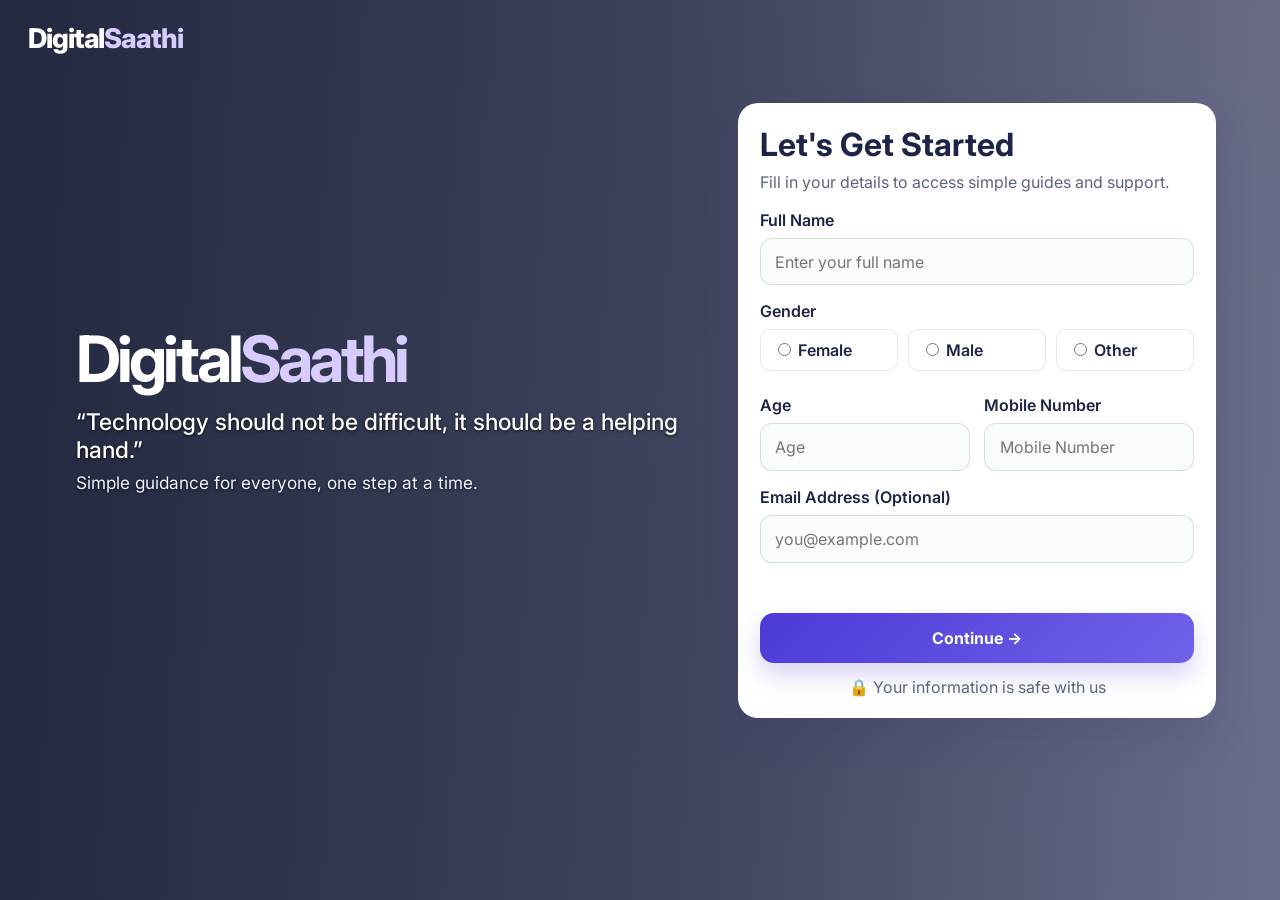
<file: index.html>
<!DOCTYPE html>
<html lang="en">
  <head>
    <meta charset="UTF-8" />
    <meta name="viewport" content="width=device-width, initial-scale=1.0" />
    <title>Digital Saathi</title>
    <link rel="preconnect" href="https://fonts.googleapis.com" />
    <link rel="preconnect" href="https://fonts.gstatic.com" crossorigin />
    <link href="https://fonts.googleapis.com/css2?family=Inter:wght@400;500;600;700;800&display=swap" rel="stylesheet" />
    <link rel="stylesheet" href="style.css" />
  </head>
  <body>
    <div id="welcome-screen" class="screen active">
      <div class="welcome-bg"></div>
      <div class="welcome-overlay"></div>

      <header class="welcome-header">
        <div class="brand-mark">
          <span class="brand-dark">Digital</span><span class="brand-purple">Saathi</span>
        </div>
      </header>

      <main class="welcome-content">
        <section class="welcome-copy">
          <h1>
            <span class="brand-dark">Digital</span><span class="brand-purple">Saathi</span>
          </h1>
          <p class="quote">“Technology should not be difficult, it should be a helping hand.”</p>
          <p class="subtext">Simple guidance for everyone, one step at a time.</p>
        </section>

        <section class="form-card">
          <h2>Let's Get Started</h2>
          <p class="form-subtitle">Fill in your details to access simple guides and support.</p>

          <form id="registration-form" novalidate>
            <div class="field-group">
              <label for="fullName">Full Name</label>
              <input id="fullName" name="fullName" type="text" placeholder="Enter your full name" />
            </div>

            <div class="field-group">
              <label>Gender</label>
              <div class="gender-row">
                <label class="radio-option"><input type="radio" name="gender" value="Female" /> Female</label>
                <label class="radio-option"><input type="radio" name="gender" value="Male" /> Male</label>
                <label class="radio-option"><input type="radio" name="gender" value="Other" /> Other</label>
              </div>
            </div>

            <div class="field-row two-col">
              <div class="field-group">
                <label for="age">Age</label>
                <input id="age" name="age" type="number" min="1" max="120" placeholder="Age" />
              </div>
              <div class="field-group">
                <label for="mobile">Mobile Number</label>
                <input id="mobile" name="mobile" type="tel" placeholder="Mobile Number" />
              </div>
            </div>

            <div class="field-group">
              <label for="email">Email Address (Optional)</label>
              <input id="email" name="email" type="email" placeholder="you@example.com" />
            </div>

            <div id="form-error" class="form-error" aria-live="polite"></div>

            <button type="submit" class="primary-btn">Continue →</button>
            <p class="security-note">🔒 Your information is safe with us</p>
          </form>
        </section>
      </main>
    </div>

    <div id="dashboard-screen" class="screen">
      <header class="topbar">
        <div class="brand-mark small-brand">
          <span class="brand-dark">Digital</span><span class="brand-purple">Saathi</span>
        </div>

        <nav class="main-nav">
          <button class="nav-link active" data-nav="home">Home</button>
          <button class="nav-link" data-nav="guides">My Guides</button>
          <button class="nav-link" data-nav="help">Help</button>
          <button class="nav-link" data-nav="about">About</button>
        </nav>

        <div class="language-switcher" aria-label="Language selector">
          <button class="lang-btn active" data-lang="en">🇬🇧 English</button>
          <button class="lang-btn" data-lang="te">🇮🇳 తెలుగు</button>
          <button class="lang-btn" data-lang="hi">🇮🇳 हिन्दी</button>
        </div>
      </header>

      <main class="dashboard-area">
        <section id="home-panel" class="panel active">
          <div class="heading-box">
            <h2 id="home-title">How can we help you today?</h2>
            <p id="home-subtitle">Choose a service and we'll guide you step by step.</p>
          </div>

          <div class="search-wrap">
            <label class="search-label" for="service-search">What do you want to do?</label>
            <input id="service-search" type="text" placeholder="Example: How do I withdraw money from ATM?" />
          </div>

          <div id="search-results" class="search-results"></div>
          <div id="category-grid" class="category-grid"></div>
        </section>

        <section id="guides-panel" class="panel">
          <div class="heading-box">
            <h2 id="guides-title">My Guides</h2>
            <p id="guides-subtitle">Your recent help topics.</p>
          </div>
          <div id="saved-guides" class="saved-guides"></div>
        </section>

        <section id="help-panel" class="panel">
          <div class="heading-box">
            <h2 id="help-title">Help & Emergency</h2>
            <p id="help-subtitle">Important numbers and quick guidance.</p>
          </div>
          <div class="emergency-grid">
            <div class="emergency-card">
              <h3 id="emergency-services-title">Emergency Services</h3>
              <ul>
                <li>🚑 <span id="emergency-ambulance">Ambulance: 108</span></li>
                <li>🚓 <span id="emergency-police">Police: 112</span></li>
                <li>🚒 <span id="emergency-fire">Fire: 101</span></li>
              </ul>
            </div>
            <div class="emergency-card">
              <h3 id="important-contacts-title">Important Contacts</h3>
              <ul>
                <li>👨‍👩‍👧 <span id="family-contact">Family member</span></li>
                <li>🏥 <span id="nearby-hospital">Nearby hospital</span></li>
                <li>🧑‍⚕️ <span id="doctor-contact">Doctor contact</span></li>
              </ul>
            </div>
          </div>
        </section>

        <section id="about-panel" class="panel">
          <div class="heading-box">
            <h2 id="about-title">About Digital Saathi</h2>
            <p id="about-subtitle">A friendly digital companion for seniors and beginners.</p>
          </div>
          <div class="about-box">
            <p id="about-copy">Digital Saathi teaches simple digital tasks one step at a time. It supports easy language, voice guidance, and clear explanations designed for comfort and confidence.</p>
          </div>
        </section>
      </main>
    </div>

    <div id="category-screen" class="screen">
      <header class="topbar">
        <div class="brand-mark small-brand">
          <span class="brand-dark">Digital</span><span class="brand-purple">Saathi</span>
        </div>
        <button id="category-back" class="back-btn">← Back</button>
      </header>

      <main class="category-area">
        <div class="category-header">
          <h2 id="category-title">Banking Help</h2>
        </div>
        <div id="service-grid" class="service-grid"></div>
      </main>
    </div>

    <div id="guide-screen" class="screen">
      <header class="topbar">
        <div class="brand-mark small-brand">
          <span class="brand-dark">Digital</span><span class="brand-purple">Saathi</span>
        </div>
        <button id="guide-back" class="back-btn">← Back</button>
      </header>

      <main class="guide-area">
        <article class="guide-card">
          <div class="guide-topline">
            <span id="step-badge" class="step-badge">Step 1 of 4</span>
            <span id="guide-category-tag" class="tag-pill">Banking</span>
          </div>

          <div class="guide-visual-wrap">
            <img id="guide-image" src="img/banking-balance.svg" alt="Guide illustration" />
          </div>

          <h3 id="guide-title">How to Withdraw Money from an ATM</h3>
          <p id="guide-text" class="guide-text">Go to an ATM and insert your debit card.</p>

          <div id="safety-message" class="safety-message"></div>

          <div class="guide-actions">
            <button id="listen-btn" class="action-btn primary">🔊 Listen</button>
            <button id="stuck-btn" class="action-btn secondary">🆘 I'm Stuck</button>
            <button id="repeat-btn" class="action-btn tertiary">🔁 Explain Again</button>
          </div>

          <div class="progress-wrap">
            <div id="progress-label" class="progress-label">Progress</div>
            <div class="progress-bar">
              <div id="progress-fill" class="progress-fill"></div>
            </div>
          </div>

          <div class="nav-actions">
            <button id="prev-btn" class="nav-btn">← Previous</button>
            <button id="next-btn" class="nav-btn primary">Next →</button>
          </div>
        </article>
      </main>
    </div>

    <div id="stuck-modal" class="stuck-modal hidden" aria-live="polite">
      <div class="modal-card">
        <h3>No problem. Let's understand this again.</h3>
        <p id="stuck-message"></p>
        <div class="modal-actions">
          <button id="modal-voice" class="action-btn primary">🔊 Explain With Voice</button>
          <button id="modal-close" class="action-btn tertiary">Got it → Continue</button>
        </div>
      </div>
    </div>

    <script src="assets.js"></script>
    <script src="script.js"></script>
  </body>
</html>
</file>
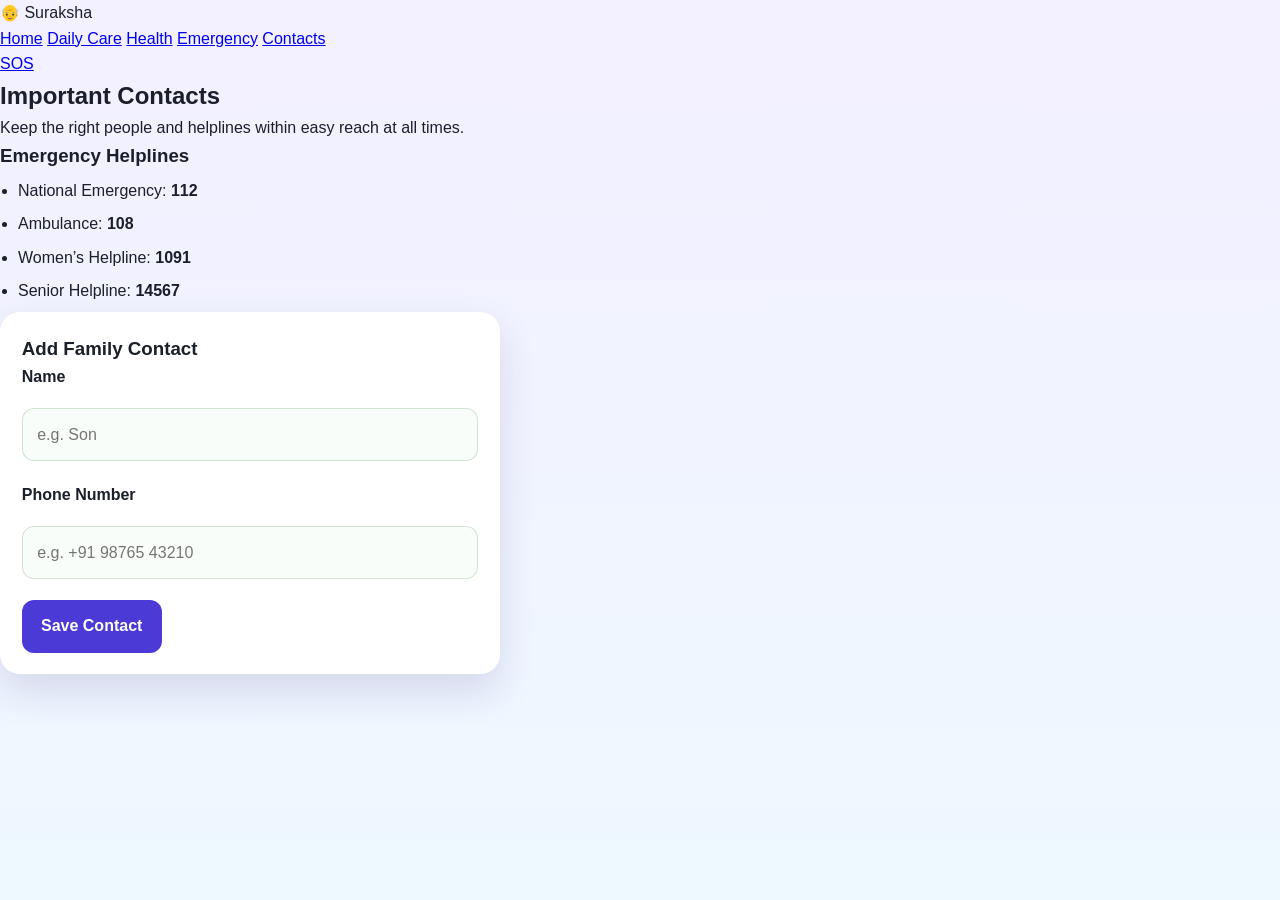
<file: contacts.html>
<!DOCTYPE html>
<html lang="en">
  <head>
    <meta charset="UTF-8" />
    <meta name="viewport" content="width=device-width, initial-scale=1.0" />
    <title>Suraksha - Contacts</title>
    <link rel="stylesheet" href="project.css" />
    <link rel="stylesheet" href="style.css" />
  </head>
  <body>
    <nav>
      <div class="logo">👴 Suraksha</div>
      <div class="links">
        <a href="index.html">Home</a>
        <a href="daily.html">Daily Care</a>
        <a href="health.html">Health</a>
        <a href="emergency.html">Emergency</a>
        <a href="contacts.html" class="active">Contacts</a>
      </div>
      <a href="tel:108" class="sos">SOS</a>
    </nav>

    <main class="page">
      <section class="page-intro">
        <h1>Important Contacts</h1>
        <p>
          Keep the right people and helplines within easy reach at all times.
        </p>
      </section>

      <section class="info-grid">
        <article class="tip-box">
          <h3>Emergency Helplines</h3>
          <ul>
            <li>National Emergency: <strong>112</strong></li>
            <li>Ambulance: <strong>108</strong></li>
            <li>Women’s Helpline: <strong>1091</strong></li>
            <li>Senior Helpline: <strong>14567</strong></li>
          </ul>
        </article>

        <article class="form-card">
          <h3>Add Family Contact</h3>
          <div class="form-row">
            <label for="cName">Name</label>
            <input id="cName" type="text" placeholder="e.g. Son" />
          </div>
          <div class="form-row">
            <label for="cNum">Phone Number</label>
            <input id="cNum" type="tel" placeholder="e.g. +91 98765 43210" />
          </div>
          <button class="primary" type="button" id="addContactBtn">Save Contact</button>
        </article>
      </section>

      <section class="panel" style="margin-top: 2rem;">
        <h3>Saved Contacts</h3>
        <div id="contactList" class="contact-list"></div>
      </section>
    </main>

    <script src="script.js"></script>
  </body>
</html>
</file>
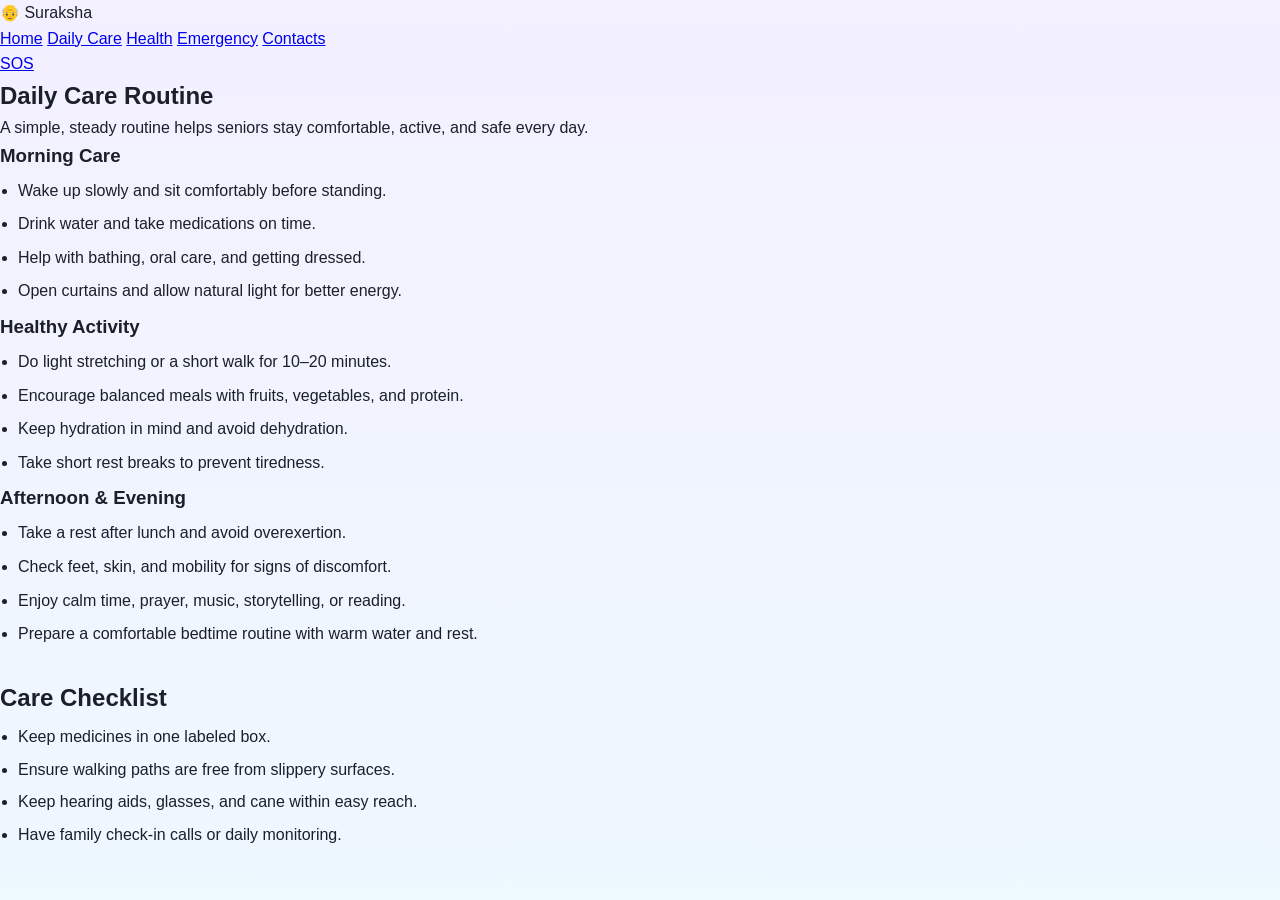
<file: daily.html>
<!DOCTYPE html>
<html lang="en">
  <head>
    <meta charset="UTF-8" />
    <meta name="viewport" content="width=device-width, initial-scale=1.0" />
    <title>Suraksha - Daily Care</title>
    <link rel="stylesheet" href="project.css" />
    <link rel="stylesheet" href="style.css" />
  </head>
  <body>
    <nav>
      <div class="logo">👴 Suraksha</div>
      <div class="links">
        <a href="index.html">Home</a>
        <a href="daily.html" class="active">Daily Care</a>
        <a href="health.html">Health</a>
        <a href="emergency.html">Emergency</a>
        <a href="contacts.html">Contacts</a>
      </div>
      <a href="tel:108" class="sos">SOS</a>
    </nav>

    <main class="page">
      <section class="page-intro">
        <h1>Daily Care Routine</h1>
        <p>
          A simple, steady routine helps seniors stay comfortable, active, and safe
          every day.
        </p>
      </section>

      <section class="info-grid">
        <article class="tip-box">
          <h3>Morning Care</h3>
          <ul>
            <li>Wake up slowly and sit comfortably before standing.</li>
            <li>Drink water and take medications on time.</li>
            <li>Help with bathing, oral care, and getting dressed.</li>
            <li>Open curtains and allow natural light for better energy.</li>
          </ul>
        </article>

        <article class="tip-box">
          <h3>Healthy Activity</h3>
          <ul>
            <li>Do light stretching or a short walk for 10–20 minutes.</li>
            <li>Encourage balanced meals with fruits, vegetables, and protein.</li>
            <li>Keep hydration in mind and avoid dehydration.</li>
            <li>Take short rest breaks to prevent tiredness.</li>
          </ul>
        </article>

        <article class="tip-box">
          <h3>Afternoon &amp; Evening</h3>
          <ul>
            <li>Take a rest after lunch and avoid overexertion.</li>
            <li>Check feet, skin, and mobility for signs of discomfort.</li>
            <li>Enjoy calm time, prayer, music, storytelling, or reading.</li>
            <li>Prepare a comfortable bedtime routine with warm water and rest.</li>
          </ul>
        </article>
      </section>

      <section class="page-intro" style="margin-top: 2rem;">
        <h2>Care Checklist</h2>
        <ul>
          <li>Keep medicines in one labeled box.</li>
          <li>Ensure walking paths are free from slippery surfaces.</li>
          <li>Keep hearing aids, glasses, and cane within easy reach.</li>
          <li>Have family check-in calls or daily monitoring.</li>
        </ul>
      </section>
    </main>

    <script src="script.js"></script>
  </body>
</html>
</file>
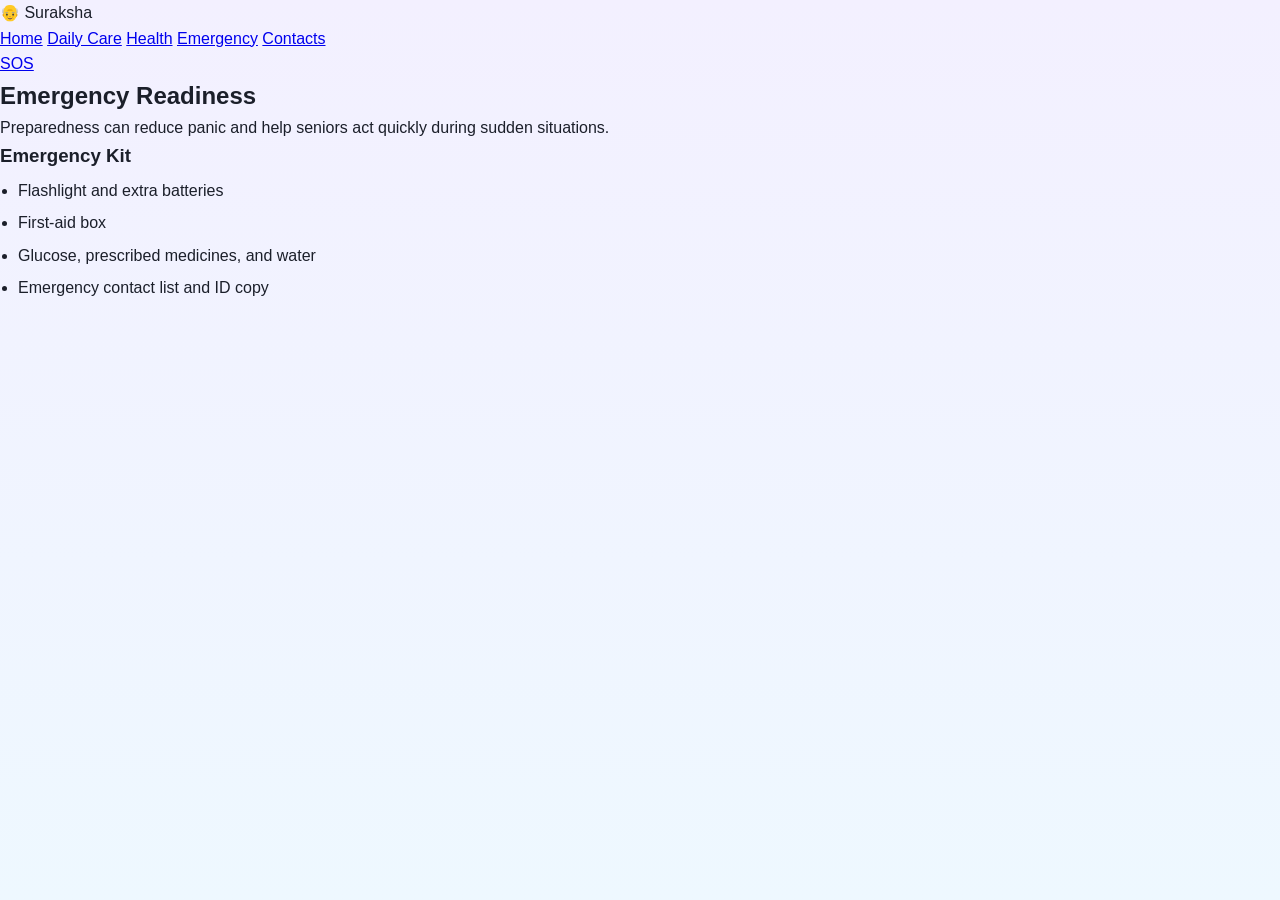
<file: emergency.html>
<!DOCTYPE html>
<html lang="en">
  <head>
    <meta charset="UTF-8" />
    <meta name="viewport" content="width=device-width, initial-scale=1.0" />
    <title>Suraksha - Emergency</title>
    <link rel="stylesheet" href="project.css" />
    <link rel="stylesheet" href="style.css" />
  </head>
  <body>
    <nav>
      <div class="logo">👴 Suraksha</div>
      <div class="links">
        <a href="index.html">Home</a>
        <a href="daily.html">Daily Care</a>
        <a href="health.html">Health</a>
        <a href="emergency.html" class="active">Emergency</a>
        <a href="contacts.html">Contacts</a>
      </div>
      <a href="tel:108" class="sos">SOS</a>
    </nav>

    <main class="page">
      <section class="page-intro">
        <h1>Emergency Readiness</h1>
        <p>
          Preparedness can reduce panic and help seniors act quickly during sudden
          situations.
        </p>
      </section>

      <section class="info-grid">
        <article class="panel emergency">
          <h3>What to do in a crisis</h3>
          <ul>
            <li>Keep a charged mobile phone and emergency numbers visible.</li>
            <li>If a fall occurs, do not try to stand immediately.</li>
            <li>During heatwaves, stay hydrated and avoid direct sun.</li>
            <li>In a power cut, keep flashlight, water, and a battery pack ready.</li>
          </ul>
        </article>

        <article class="callout">
          <h3>Emergency Kit</h3>
          <ul>
            <li>Flashlight and extra batteries</li>
            <li>First-aid box</li>
            <li>Glucose, prescribed medicines, and water</li>
            <li>Emergency contact list and ID copy</li>
          </ul>
        </article>
      </section>

      <section class="panel" style="margin-top: 2rem;">
        <h3>Quick SOS</h3>
        <p>Press the emergency button to call 108 or keep a family contact ready.</p>
        <button class="danger" type="button" id="sosBtn">🚨 SOS Call 108</button>
        <div id="sosStatus" class="status"></div>
      </section>
    </main>

    <script src="script.js"></script>
  </body>
</html>
</file>
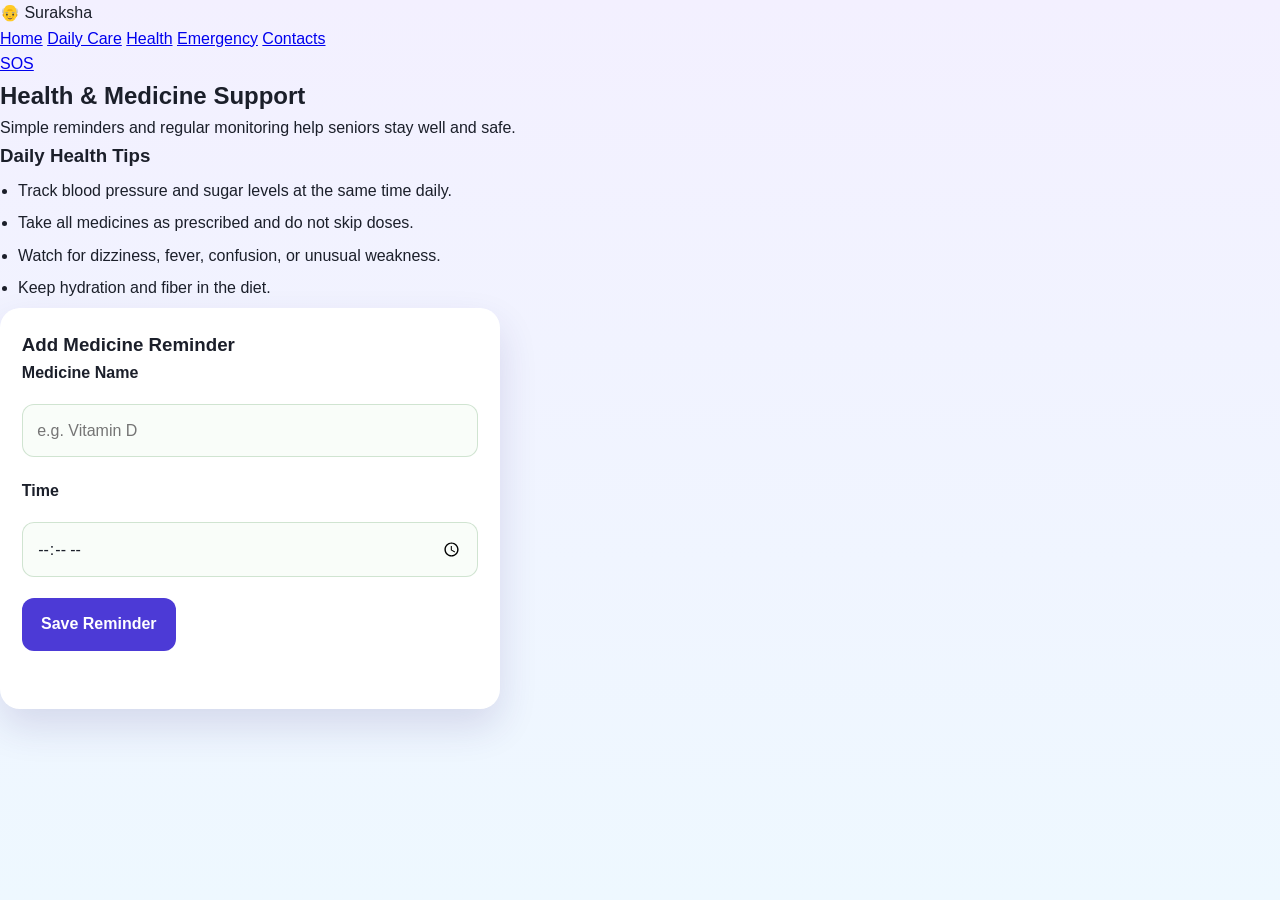
<file: health.html>
<!DOCTYPE html>
<html lang="en">
  <head>
    <meta charset="UTF-8" />
    <meta name="viewport" content="width=device-width, initial-scale=1.0" />
    <title>Suraksha - Health</title>
    <link rel="stylesheet" href="project.css" />
    <link rel="stylesheet" href="style.css" />
  </head>
  <body>
    <nav>
      <div class="logo">👴 Suraksha</div>
      <div class="links">
        <a href="index.html">Home</a>
        <a href="daily.html">Daily Care</a>
        <a href="health.html" class="active">Health</a>
        <a href="emergency.html">Emergency</a>
        <a href="contacts.html">Contacts</a>
      </div>
      <a href="tel:108" class="sos">SOS</a>
    </nav>

    <main class="page">
      <section class="page-intro">
        <h1>Health &amp; Medicine Support</h1>
        <p>
          Simple reminders and regular monitoring help seniors stay well and safe.
        </p>
      </section>

      <section class="info-grid">
        <article class="callout">
          <h3>Daily Health Tips</h3>
          <ul>
            <li>Track blood pressure and sugar levels at the same time daily.</li>
            <li>Take all medicines as prescribed and do not skip doses.</li>
            <li>Watch for dizziness, fever, confusion, or unusual weakness.</li>
            <li>Keep hydration and fiber in the diet.</li>
          </ul>
        </article>

        <article class="form-card">
          <h3>Add Medicine Reminder</h3>
          <div class="form-row">
            <label for="medName">Medicine Name</label>
            <input id="medName" type="text" placeholder="e.g. Vitamin D" />
          </div>
          <div class="form-row">
            <label for="medTime">Time</label>
            <input id="medTime" type="time" />
          </div>
          <button class="primary" type="button" id="addMedBtn">Save Reminder</button>
          <div id="medStatus" class="status"></div>
        </article>
      </section>

      <section class="panel" style="margin-top: 2rem;">
        <h3>Medicine Schedule</h3>
        <div id="medList" class="medicine-list"></div>
      </section>
    </main>

    <script src="script.js"></script>
  </body>
</html>
</file>
<file: style.css>
:root {
  --bg: #f7f4ff;
  --panel: rgba(255, 255, 255, 0.88);
  --card: #ffffff;
  --primary: #4c3ad6;
  --primary-dark: #2d1d9a;
  --purple-soft: #ebe6ff;
  --navy: #1d2447;
  --text: #1b1f2a;
  --muted: #59657d;
  --accent: #ffb84d;
  --success: #3ecf8e;
  --danger: #f05a7e;
  --shadow: 0 18px 38px rgba(58, 46, 118, 0.14);
}

* {
  box-sizing: border-box;
}

html, body {
  margin: 0;
  min-height: 100%;
  font-family: "Inter", sans-serif;
  background: linear-gradient(180deg, #f3f0ff 0%, #eef8ff 100%);
  color: var(--text);
}

body {
  min-height: 100vh;
}

button, input {
  font: inherit;
}

img {
  max-width: 100%;
  display: block;
}

.screen {
  display: none;
}

.screen.active {
  display: block;
}

.welcome-screen,
#welcome-screen {
  position: relative;
  min-height: 100vh;
  overflow: hidden;
}

.welcome-bg {
  position: absolute;
  inset: 0;
  background-image: linear-gradient(120deg, rgba(17, 24, 39, 0.18), rgba(76, 58, 214, 0.16)),
                    url('https://images.unsplash.com/photo-1517841905240-472988babdf9?auto=format&fit=crop&w=1600&q=80');
  background-size: cover;
  background-position: center;
  background-repeat: no-repeat;
  filter: saturate(1.05) contrast(1.02);
}

.welcome-overlay {
  position: absolute;
  inset: 0;
  background: linear-gradient(90deg, rgba(11, 18, 42, 0.88) 0%, rgba(15, 22, 48, 0.76) 52%, rgba(17, 24, 48, 0.55) 100%);
}

.welcome-header,
.topbar {
  position: relative;
  z-index: 2;
  display: flex;
  align-items: center;
  justify-content: space-between;
  gap: 18px;
  padding: 22px 28px;
}

.brand-mark {
  font-size: clamp(1.7rem, 2vw, 2.4rem);
  font-weight: 800;
  letter-spacing: -0.04em;
}

.brand-dark {
  color: var(--navy);
}

.brand-purple {
  color: var(--primary);
}

#welcome-screen .brand-dark {
  color: #ffffff;
}

#welcome-screen .brand-purple {
  color: #d8ccff;
}

.welcome-content {
  position: relative;
  z-index: 2;
  display: grid;
  grid-template-columns: 1.15fr 0.85fr;
  gap: 28px;
  align-items: center;
  max-width: 1200px;
  margin: 0 auto;
  padding: 26px 24px 60px;
}

.welcome-copy {
  padding-left: 12px;
}

.welcome-copy h1 {
  margin: 0;
  font-size: clamp(3rem, 5vw, 5.2rem);
  letter-spacing: -0.06em;
  line-height: 0.96;
}

.quote {
  margin: 18px 0 8px;
  font-size: clamp(1.1rem, 1.8vw, 1.5rem);
  color: #ffffff;
  font-weight: 500;
  text-shadow: 0 1px 3px rgba(0, 0, 0, 0.75);
}

.subtext {
  margin: 0;
  color: #f2f3ff;
  font-size: 1.08rem;
  text-shadow: 0 1px 3px rgba(0, 0, 0, 0.75);
}

.form-card {
  background: rgba(255, 255, 255, 0.98);
  border: 1px solid rgba(255, 255, 255, 0.8);
  backdrop-filter: blur(12px);
  border-radius: 26px;
  box-shadow: var(--shadow);
  padding: 28px 22px;
  max-width: 500px;
  width: 100%;
  justify-self: end;
}

.form-card h2 {
  margin: 0;
  font-size: 2rem;
  color: var(--navy);
}

.form-subtitle {
  margin: 8px 0 18px;
  color: var(--muted);
}

.field-group {
  margin-bottom: 16px;
}

.field-group label {
  display: block;
  margin-bottom: 8px;
  font-weight: 600;
  color: var(--navy);
}

.field-row {
  display: flex;
  gap: 14px;
}

.two-col > .field-group {
  flex: 1;
}

input {
  width: 100%;
  padding: 14px 14px;
  border: 1px solid rgba(61, 61, 112, 0.12);
  border-radius: 12px;
  background: #fff;
  color: var(--text);
}

input:focus {
  outline: 2px solid rgba(76, 58, 214, 0.18);
  border-color: var(--primary);
}

.gender-row {
  display: flex;
  flex-wrap: wrap;
  gap: 10px;
}

.radio-option {
  display: flex;
  align-items: center;
  gap: 8px;
  padding: 10px 12px;
  border: 1px solid rgba(61, 61, 112, 0.12);
  border-radius: 10px;
  background: #fff;
  flex: 1;
  min-width: 90px;
}

.radio-option input {
  width: auto;
}

.primary-btn,
.action-btn,
.back-btn,
.nav-btn,
.nav-link,
.lang-btn {
  border: none;
  cursor: pointer;
  transition: transform 0.2s ease, opacity 0.2s ease;
}

.primary-btn:hover,
.action-btn:hover,
.back-btn:hover,
.nav-btn:hover,
.nav-link:hover,
.lang-btn:hover {
  transform: translateY(-1px);
}

.primary-btn {
  width: 100%;
  margin-top: 8px;
  background: linear-gradient(135deg, var(--primary), #7062ea);
  color: white;
  border-radius: 14px;
  padding: 15px 18px;
  font-weight: 700;
  box-shadow: 0 12px 24px rgba(76, 58, 214, 0.22);
}

.security-note {
  text-align: center;
  color: var(--muted);
  margin: 14px 0 0;
}

.form-error {
  min-height: 20px;
  color: var(--danger);
  font-size: 0.92rem;
  margin: 6px 0;
}

#dashboard-screen,
#category-screen,
#guide-screen {
  background: linear-gradient(180deg, #f7f5ff 0%, #eef9ff 100%);
  min-height: 100vh;
}

.topbar {
  background: rgba(255, 255, 255, 0.72);
  backdrop-filter: blur(8px);
  border-bottom: 1px solid rgba(76, 58, 214, 0.08);
  position: sticky;
  top: 0;
  z-index: 10;
}

.main-nav {
  display: flex;
  align-items: center;
  gap: 8px;
  flex-wrap: wrap;
}

.nav-link,
.lang-btn,
.back-btn,
.nav-btn {
  background: transparent;
  color: var(--muted);
  border-radius: 999px;
  padding: 10px 14px;
  font-weight: 600;
}

.nav-link.active,
.lang-btn.active {
  background: var(--purple-soft);
  color: var(--primary-dark);
}

.language-switcher {
  display: flex;
  align-items: center;
  gap: 8px;
  flex-wrap: wrap;
}

.dashboard-area,
.category-area,
.guide-area {
  max-width: 1180px;
  margin: 0 auto;
  padding: 28px 20px 50px;
}

.panel {
  display: none;
}

.panel.active {
  display: block;
}

.heading-box {
  margin-bottom: 22px;
}

.heading-box h2 {
  margin: 0;
  font-size: clamp(2rem, 3vw, 2.8rem);
  color: var(--navy);
}

.heading-box p {
  margin: 8px 0 0;
  color: var(--muted);
}

.search-wrap {
  margin-bottom: 20px;
}

.search-label {
  display: block;
  margin-bottom: 10px;
  font-weight: 700;
  color: var(--navy);
}

#service-search {
  width: 100%;
  background: rgba(255, 255, 255, 0.95);
  border: 1px solid rgba(76, 58, 214, 0.12);
  border-radius: 14px;
  padding: 16px 18px;
}

.category-grid,
.service-grid,
.search-results,
.saved-guides,
.emergency-grid {
  display: grid;
  gap: 18px;
}

.category-grid {
  grid-template-columns: repeat(auto-fit, minmax(180px, 1fr));
}

.category-card,
.service-card,
.saved-guide-card {
  background: rgba(255, 255, 255, 0.94);
  border: 1px solid rgba(76, 58, 214, 0.09);
  border-radius: 22px;
  padding: 20px 18px;
  box-shadow: var(--shadow);
}

.category-card {
  display: flex;
  flex-direction: column;
  align-items: flex-start;
  cursor: pointer;
  text-align: left;
}

.category-icon {
  font-size: 2.1rem;
  margin-bottom: 8px;
}

.category-card h3,
.service-card h3,
.saved-guide-card h3 {
  margin: 0 0 6px;
  color: var(--navy);
}

.category-card p,
.service-card p,
.saved-guide-card p {
  margin: 0;
  color: var(--muted);
}

.service-grid {
  grid-template-columns: repeat(auto-fit, minmax(260px, 1fr));
}

.service-card {
  cursor: pointer;
  overflow: hidden;
}

.service-card img,
.guide-visual-wrap img {
  width: 100%;
  height: 180px;
  object-fit: cover;
  border-radius: 16px;
  margin-bottom: 14px;
}

.category-header {
  margin-bottom: 22px;
}

.category-header h2 {
  margin: 0;
  font-size: clamp(2rem, 3vw, 2.8rem);
  color: var(--navy);
}

.guide-card {
  background: rgba(255, 255, 255, 0.94);
  border: 1px solid rgba(76, 58, 214, 0.08);
  border-radius: 26px;
  box-shadow: var(--shadow);
  max-width: 760px;
  margin: 0 auto;
  padding: 22px;
}

.guide-topline {
  display: flex;
  justify-content: space-between;
  align-items: center;
  gap: 12px;
  margin-bottom: 16px;
}

.step-badge,
.tag-pill {
  display: inline-flex;
  padding: 8px 12px;
  border-radius: 999px;
  background: var(--purple-soft);
  color: var(--primary-dark);
  font-size: 0.8rem;
  font-weight: 700;
}

.guide-text {
  color: var(--text);
  font-size: 1.05rem;
  line-height: 1.7;
}

.safety-message {
  margin: 18px 0;
  background: #f6fdf9;
  border: 1px solid rgba(62, 207, 142, 0.28);
  color: #0d7d55;
  border-radius: 12px;
  padding: 12px 14px;
  font-weight: 600;
}

.guide-actions,
.nav-actions,
.modal-actions {
  display: flex;
  flex-wrap: wrap;
  gap: 12px;
  margin-top: 18px;
}

.action-btn {
  padding: 12px 18px;
  border-radius: 12px;
  background: #f3f0ff;
  color: var(--navy);
  font-weight: 700;
}

.action-btn.primary {
  background: linear-gradient(135deg, var(--primary), #7062ea);
  color: white;
}

.action-btn.secondary {
  background: #fff1f5;
  color: #9c2d4f;
}

.action-btn.tertiary {
  background: #eefaf4;
  color: #0f7d5a;
}

.progress-wrap {
  margin-top: 20px;
}

.progress-label {
  margin-bottom: 8px;
  font-weight: 700;
  color: var(--navy);
}

.progress-bar {
  width: 100%;
  height: 12px;
  background: #ece8ff;
  border-radius: 999px;
  overflow: hidden;
}

.progress-fill {
  width: 0%;
  height: 100%;
  background: linear-gradient(90deg, var(--primary), #7c6ef0);
  border-radius: inherit;
}

.nav-btn {
  background: #f4f5fb;
  color: var(--navy);
  padding: 11px 16px;
}

.nav-btn.primary {
  background: linear-gradient(135deg, var(--primary), #7062ea);
  color: white;
}

.emergency-grid {
  grid-template-columns: repeat(auto-fit, minmax(220px, 1fr));
}

.emergency-card,
.about-box {
  background: rgba(255, 255, 255, 0.94);
  border: 1px solid rgba(76, 58, 214, 0.08);
  border-radius: 20px;
  padding: 20px;
  box-shadow: var(--shadow);
}

.emergency-card h3 {
  margin-top: 0;
}

.emergency-card ul {
  margin: 0;
  padding-left: 18px;
  color: var(--mued);
}

.saved-guides {
  grid-template-columns: repeat(auto-fit, minmax(220px, 1fr));
}

.search-results {
  margin-top: 18px;
}

.search-result-item {
  padding: 12px 14px;
  border-radius: 12px;
  background: rgba(255,255,255,0.9);
  border: 1px solid rgba(76, 58, 214, 0.08);
  cursor: pointer;
}

.hidden {
  display: none !important;
}

.stuck-modal {
  position: fixed;
  inset: 0;
  background: rgba(17, 24, 39, 0.45);
  display: grid;
  place-items: center;
  z-index: 50;
}

.modal-card {
  width: min(92vw, 520px);
  background: white;
  border-radius: 24px;
  padding: 24px 22px;
  box-shadow: 0 18px 40px rgba(18, 24, 38, 0.18);
}

.modal-card h3 {
  margin: 0 0 12px;
  color: var(--navy);
}

#stuck-message {
  color: var(--muted);
  line-height: 1.7;
  margin: 0;
}

@media (max-width: 820px) {
  .welcome-content {
    grid-template-columns: 1fr;
    padding-top: 8px;
  }

  .form-card {
    justify-self: stretch;
    max-width: none;
  }

  .topbar {
    flex-wrap: wrap;
    justify-content: center;
  }

  .main-nav,
  .language-switcher {
    justify-content: center;
  }
}

@media (max-width: 520px) {
  .topbar,
  .dashboard-area,
  .guide-area,
  .category-area {
    padding-left: 12px;
    padding-right: 12px;
  }

  .field-row {
    flex-direction: column;
  }

  .guide-actions,
  .nav-actions,
  .modal-actions {
    flex-direction: column;
  }

  .action-btn,
  .nav-btn,
  .primary-btn,
  .back-btn {
    width: 100%;
  }
}

.panel ul {
  margin: 0.7rem 0 0;
  padding-left: 1.2rem;
}

.tip-box li,
.panel li {
  margin-bottom: 0.5rem;
  color: var(--text);
}

.form-card {
  background: #ffffff;
  border-radius: 20px;
  padding: 1.3rem;
  box-shadow: var(--shadow);
}

.form-row {
  display: grid;
  gap: 0.8rem;
  margin-bottom: 0.9rem;
}

label {
  display: block;
  font-weight: 700;
  color: var(--text);
}

input,
textarea {
  width: 100%;
  border: 1px solid rgba(46, 125, 50, 0.2);
  background: #f9fdf9;
  border-radius: 12px;
  padding: 0.8rem 0.9rem;
  color: var(--text);
}

button.primary {
  background: var(--primary);
  color: var(--white);
  border: none;
  border-radius: 12px;
  padding: 0.85rem 1.2rem;
  font-weight: 700;
  cursor: pointer;
}

button.danger {
  background: var(--danger);
  color: var(--white);
  border: none;
  border-radius: 12px;
  padding: 0.85rem 1.2rem;
  font-weight: 700;
  cursor: pointer;
}

.medicine-list,
.contact-list {
  display: grid;
  gap: 0.7rem;
  margin-top: 1rem;
}

.medicine-item,
.contact-item {
  display: flex;
  align-items: center;
  justify-content: space-between;
  gap: 1rem;
  background: #f6faf7;
  border-radius: 12px;
  padding: 0.8rem 0.9rem;
  border: 1px solid rgba(46, 125, 50, 0.08);
}

.delete-btn {
  border: none;
  background: transparent;
  color: var(--danger);
  font-size: 1.2rem;
  cursor: pointer;
}

.status {
  margin-top: 0.8rem;
  min-height: 1.5rem;
  font-weight: 700;
  color: var(--danger);
}

.empty-state {
  color: var(--muted);
  font-style: italic;
}

@media (max-width: 760px) {
  nav {
    flex-wrap: wrap;
    justify-content: center;
    padding: 1rem;
  }

  .hero {
    grid-template-columns: 1fr;
    text-align: center;
  }

  .hero-pic {
    margin: 0 auto;
  }

  .banner-strip {
    grid-template-columns: 1fr;
  }
}
</file>
<file: project.css>
:root{
  --primary:#2e7d32;
  --danger:#e53935;
  --light:#f1f8e9;
  --white:#ffffff;
  --text:#212121;
}
*{margin:0;padding:0;box-sizing:border-box;font-family:'Poppins',sans-serif}
body{background:var(--light);color:var(--text);line-height:1.6}
header{background:var(--primary);color:white;padding:20px;text-align:center;position:sticky;top:0;z-index:100}
header h1{font-size:26px}
.nav{display:flex;gap:10px;overflow-x:auto;padding:12px 15px;background:white;box-shadow:0 2px 8px rgba(0,0,0,0.1);position:sticky;top:84px;z-index:99}
.nav button{padding:11px 18px;border:none;background:#e8f5e9;border-radius:25px;font-weight:600;cursor:pointer;white-space:nowrap}
.nav button.active{background:var(--primary);color:white}
.container{max-width:1000px;margin:20px auto;padding:0 15px}
.card{background:var(--white);padding:22px;border-radius:16px;margin-bottom:18px;box-shadow:0 4px 12px rgba(0,0,0,0.07)}
.card h2{color:var(--primary);margin-bottom:12px}
.grid{display:grid;grid-template-columns:repeat(auto-fit,minmax(220px,1fr));gap:12px}
.tip{border-left:5px solid var(--primary);padding:12px;background:#f9fbe7;border-radius:8px;margin-top:8px}
.emergency-box{background:#ffebee;border:2px solid var(--danger)}
.btn{padding:13px;border:none;border-radius:10px;font-size:17px;font-weight:700;cursor:pointer;width:100%;margin-top:10px}
.btn-sos{background:var(--danger);color:white;font-size:20px;animation:pulse 1.8s infinite}
.btn-primary{background:var(--primary);color:white}
@keyframes pulse{0%{transform:scale(1)}50%{transform:scale(1.03)}100%{transform:scale(1)}}
input{width:100%;padding:12px;border:2px solid #c8e6c9;border-radius:10px;font-size:16px;margin:6px 0}
.section{display:none} .section.active{display:block}
.large{font-size:18px}
ul{padding-left:18px} li{margin:7px 0}
#sos-msg{margin-top:12px;font-weight:700;color:var(--danger)}
.card-img{width:100%;height:160px;object-fit:cover;border-radius:12px;margin-bottom:12px}
.banner-img{width:100%;height:250px;object-fit:cover;border-radius:14px;margin-bottom:15px}
.hero-pic{width:350px;height:350px;object-fit:cover;border-radius:50%;border:6px solid #2e7d32}
.hero{display:flex;justify-content:space-between;align-items:center;flex-wrap:wrap;gap:20px;padding:40px 20px;background:linear-gradient(135deg,#e8f5e9,#fff)}
.hero-text{max-width:500px}
@media(max-width:768px){.hero-pic{width:250px;height:250px;margin:0 auto}}
</file>
